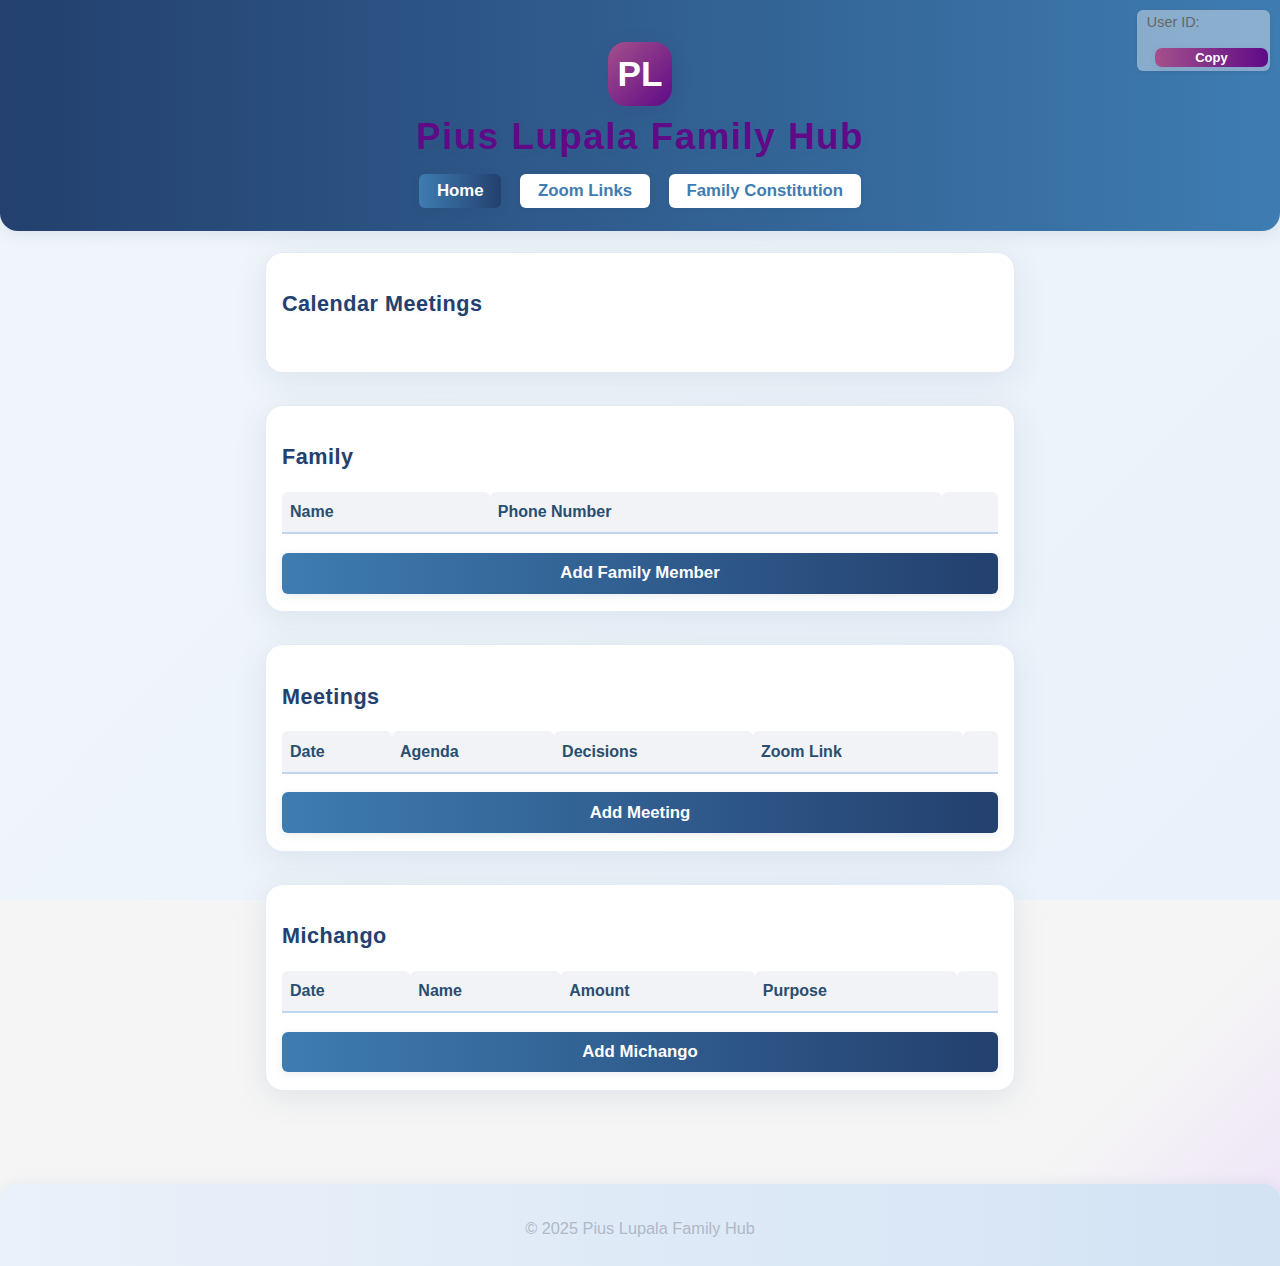
<file: index.html>
<!DOCTYPE html>
<html lang="en">
<head>
    <meta charset="UTF-8">
    <meta name="viewport" content="width=device-width, initial-scale=1.0">
    <title>Pius Lupala Family Hub</title>
    <link href="https://fonts.googleapis.com/css2?family=Montserrat:wght@400;600&display=swap" rel="stylesheet">
    <style>
        html, body {
            margin: 0;
            padding: 0;
            height: 100%;
            font-family: 'Montserrat', sans-serif;
            background: linear-gradient(135deg, #f5f5f5 60%, #e0c3fc 100%);
            min-height: 100vh;
        }
        .app-header {
            display: flex;
            flex-direction: column;
            align-items: center;
            margin-top: 18px;
        }
        .logo {
            width: 64px;
            height: 64px;
            border-radius: 18px;
            background: linear-gradient(135deg, #a4508b 0%, #5f0a87 100%);
            display: flex;
            align-items: center;
            justify-content: center;
            color: #fff;
            font-size: 2.2rem;
            font-weight: 700;
            box-shadow: 0 4px 20px rgba(80,0,120,0.10);
            margin-bottom: 10px;
        }
        h1 {
            text-align: center;
            color: #5f0a87;
            font-size: 2rem;
            font-weight: 600;
            margin: 0 0 8px 0;
        }
        .panel {
            padding: 28px 18px 22px 18px;
            background: #fff;
            border-top-left-radius: 25px;
            border-top-right-radius: 25px;
            box-shadow: 0 2px 24px rgba(80,0,120,0.07);
            margin-top: -16px;
            z-index: 3;
            position: relative;
            max-width: 480px;
            margin-left: auto;
            margin-right: auto;
        }
        input, select, button {
            width: 100%;
            padding: 12px;
            margin-top: 12px;
            font-size: 1rem;
            border-radius: 7px;
            border: 1px solid #d1c4e9;
            box-sizing: border-box;
            transition: box-shadow 0.2s;
        }
        input:focus, select:focus {
            outline: none;
            box-shadow: 0 0 0 2px #a4508b44;
            border-color: #a4508b;
        }
        button {
            background: linear-gradient(90deg, #a4508b 0%, #5f0a87 100%);
            color: white;
            border: none;
            font-size: 1.1rem;
            font-weight: 600;
            margin-top: 18px;
            cursor: pointer;
            box-shadow: 0 2px 8px rgba(80,0,120,0.07);
            transition: background 0.2s, transform 0.1s;
        }
        button:hover, button:focus {
            background: linear-gradient(90deg, #5f0a87 0%, #a4508b 100%);
            transform: translateY(-2px) scale(1.03);
        }
        .toggle {
            margin-top: 6px;
            text-align: center;
            display: flex;
            gap: 10px;
            justify-content: center;
        }
        .toggle button {
            width: 48%;
            margin-top: 0;
            font-size: 1rem;
            border-radius: 8px;
            box-shadow: none;
        }
        .history, .driver-panel {
            margin-top: 18px;
            background: #f7f3fa;
            padding: 16px 12px;
            border-radius: 13px;
            box-shadow: 0 2px 10px rgba(164,80,139,0.04);
        }
        .history h3, .driver-panel h3 {
            margin-top: 0;
            color: #5f0a87;
            font-size: 1.1rem;
            font-weight: 600;
        }
        .item {
            border-bottom: 1px solid #e1bee7;
            padding: 7px 0;
            color: #333;
            font-size: 0.98rem;
        }
        .item:last-child { border-bottom: none; }
        @media (max-width: 600px) {
            .panel {
                padding: 18px 4vw 18px 4vw;
                border-top-left-radius: 18px;
                border-top-right-radius: 18px;
            }
        }
        ::selection {
            background: #a4508b22;
        }
    </style>
    <link rel="stylesheet" href="style.css">
</head>
<body>
    <header>
        <div class="app-header">
            <div class="logo">PL</div>
            <h1>Pius Lupala Family Hub</h1>
        </div>
        <nav class="main-nav">
            <a href="index.html" class="active">Home</a>
            <a href="zoom.html">Zoom Links</a>
            <a href="constitution.html">Family Constitution</a>
        </nav>
    </header>
<div id="user-id-display" style="position:absolute;top:10px;right:10px;font-size:0.9em;color:#666;background:#fff6;border-radius:6px;padding:4px 10px;z-index:1000;box-shadow:0 1px 4px #0001;">User ID: <span id="user-id-value"></span> <button id="copy-user-id-btn" style="margin-left:8px;padding:2px 8px;font-size:0.9em;cursor:pointer;">Copy</button></div>
    <main>
    <div id="error-message" style="display:none;color:#b71c1c;background:#fff3f3;border:1.5px solid #e63946;padding:8px 16px;border-radius:6px;margin-bottom:14px;font-weight:600;font-size:1.08em;text-align:center;"></div>
        <section class="table-section" id="calendar-section">
            <h2>Calendar Meetings</h2>
            <div id="calendar"></div>
            <div id="calendar-meetings-modal" class="modal" style="display:none;">
                <div class="modal-content">
                    <span class="close-btn" onclick="closeCalendarModal()">&times;</span>
                    <h3 id="calendar-modal-title"></h3>
                    <div id="calendar-meetings-list"></div>
                    <form id="calendar-meeting-form" onsubmit="submitCalendarMeeting(event)">
                        <input type="hidden" id="calendar-meeting-date">
                        <div class="form-group">
                            <label>Agenda</label>
                            <input type="text" id="calendar-meeting-agenda" required>
                        </div>
                        <div class="form-group">
                            <label>Decisions</label>
                            <textarea id="calendar-meeting-decisions" required></textarea>
                        </div>
                        <div class="form-group">
                            <label>Zoom Link</label>
                            <input type="url" id="calendar-meeting-zoom" placeholder="https://zoom.us/...">
                        </div>
                        <button type="submit" class="add-btn">Add Meeting</button>
                    </form>
                </div>
            </div>
        </section>
        <section class="table-section" id="family-section">
            <h2>Family</h2>
            <table id="family-table">
                <thead>
                    <tr>
                        <th>Name</th>
                        <th>Phone Number</th>
            
                        <th></th>
                    </tr>
                </thead>
                <tbody></tbody>
            </table>
            <button class="add-btn" onclick="addFamilyRow()">Add Family Member</button>
        </section>
        <section class="table-section" id="meetings-section">
            <h2>Meetings</h2>
            <table id="meetings-table">
                <thead>
                    <tr>
                        <th>Date</th>
                        <th>Agenda</th>
                        <th>Decisions</th>
                        <th>Zoom Link</th>
                        <th></th>
                    </tr>
                </thead>
                <tbody></tbody>
            </table>
            <button class="add-btn" onclick="addMeetingRow()">Add Meeting</button>
        </section>
        <section class="table-section" id="michango-section">
            <h2>Michango</h2>
            <table id="michango-table">
                <thead>
                    <tr>
                        <th>Date</th>
                        <th>Name</th>
                        <th>Amount</th>
                        <th>Purpose</th>
                        <th></th>
                    </tr>
                </thead>
                <tbody></tbody>
            </table>
            <button class="add-btn" onclick="addMichangoRow()">Add Michango</button>
        </section>
    </main>
    <footer>
        <p>&copy; 2025 Pius Lupala Family Hub</p>
    </footer>
    <script src="firebase.js"></script>
    <script src="script.js"></script>
</body>
</html>
</file>
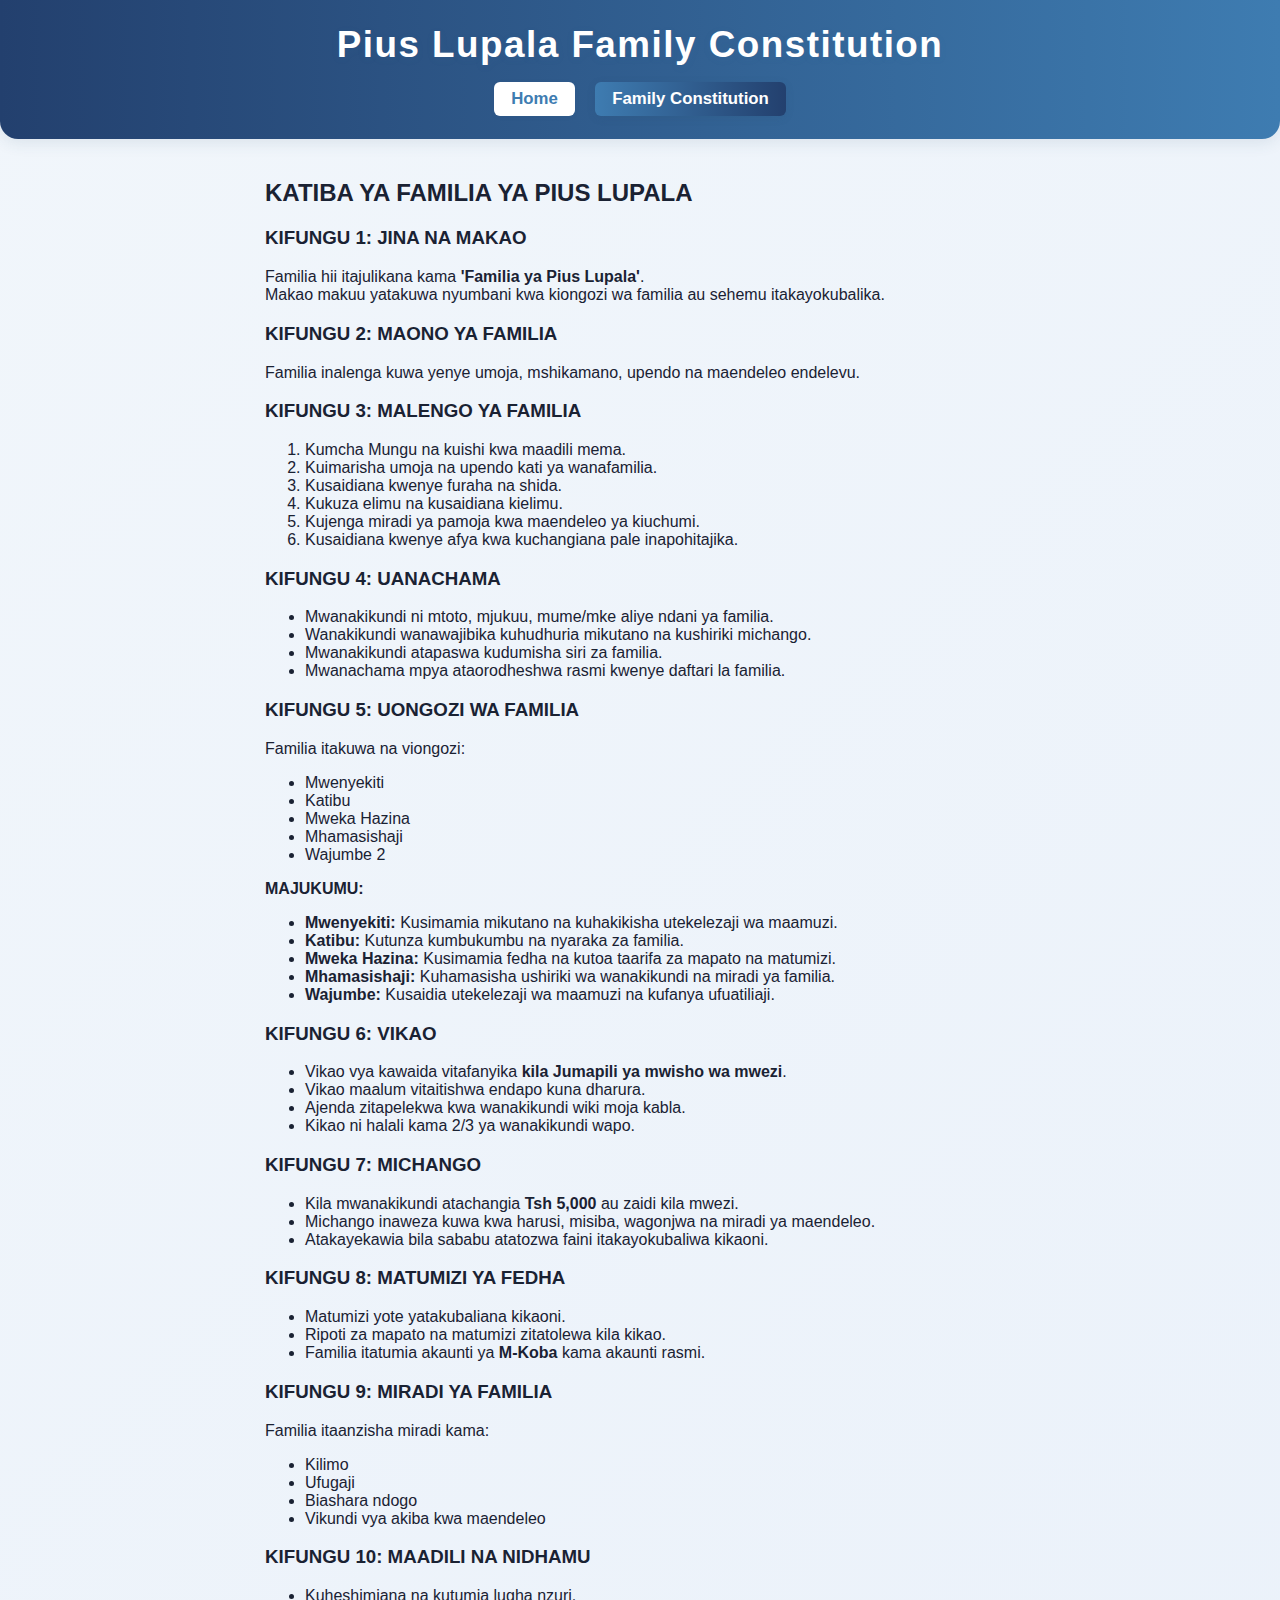
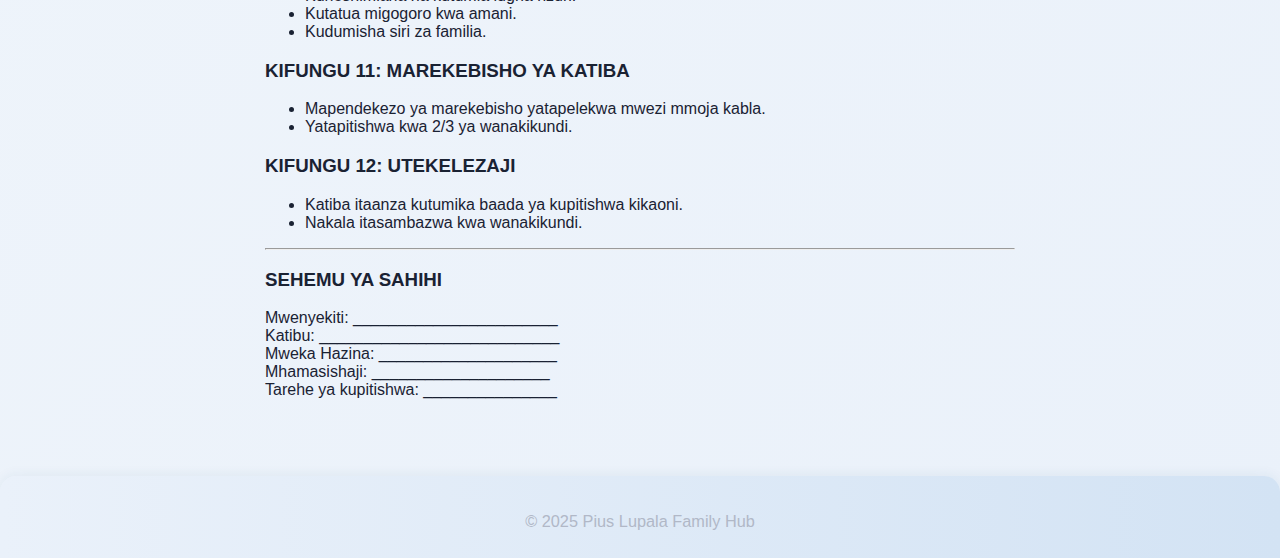
<file: constitution.html>
<!DOCTYPE html>
<html lang="en">
<head>
    <meta charset="UTF-8">
    <meta name="viewport" content="width=device-width, initial-scale=1.0">
    <title>Family Constitution</title>
    <link rel="stylesheet" href="style.css">
</head>
<body>
    <header>
        <h1>Pius Lupala Family Constitution</h1>
        <nav class="main-nav">
            <a href="index.html">Home</a>
            <a href="constitution.html" class="active">Family Constitution</a>
        </nav>
    </header>
    <main>
        <section>
    <h2>KATIBA YA FAMILIA YA PIUS LUPALA</h2>
    <h3>KIFUNGU 1: JINA NA MAKAO</h3>
    <p>Familia hii itajulikana kama <strong>'Familia ya Pius Lupala'</strong>.<br>
    Makao makuu yatakuwa nyumbani kwa kiongozi wa familia au sehemu itakayokubalika.</p>

    <h3>KIFUNGU 2: MAONO YA FAMILIA</h3>
    <p>Familia inalenga kuwa yenye umoja, mshikamano, upendo na maendeleo endelevu.</p>

    <h3>KIFUNGU 3: MALENGO YA FAMILIA</h3>
    <ol>
        <li>Kumcha Mungu na kuishi kwa maadili mema.</li>
        <li>Kuimarisha umoja na upendo kati ya wanafamilia.</li>
        <li>Kusaidiana kwenye furaha na shida.</li>
        <li>Kukuza elimu na kusaidiana kielimu.</li>
        <li>Kujenga miradi ya pamoja kwa maendeleo ya kiuchumi.</li>
        <li>Kusaidiana kwenye afya kwa kuchangiana pale inapohitajika.</li>
    </ol>

    <h3>KIFUNGU 4: UANACHAMA</h3>
    <ul>
        <li>Mwanakikundi ni mtoto, mjukuu, mume/mke aliye ndani ya familia.</li>
        <li>Wanakikundi wanawajibika kuhudhuria mikutano na kushiriki michango.</li>
        <li>Mwanakikundi atapaswa kudumisha siri za familia.</li>
        <li>Mwanachama mpya ataorodheshwa rasmi kwenye daftari la familia.</li>
    </ul>

    <h3>KIFUNGU 5: UONGOZI WA FAMILIA</h3>
    <p>Familia itakuwa na viongozi:</p>
    <ul>
        <li>Mwenyekiti</li>
        <li>Katibu</li>
        <li>Mweka Hazina</li>
        <li>Mhamasishaji</li>
        <li>Wajumbe 2</li>
    </ul>
    <strong>MAJUKUMU:</strong>
    <ul>
        <li><strong>Mwenyekiti:</strong> Kusimamia mikutano na kuhakikisha utekelezaji wa maamuzi.</li>
        <li><strong>Katibu:</strong> Kutunza kumbukumbu na nyaraka za familia.</li>
        <li><strong>Mweka Hazina:</strong> Kusimamia fedha na kutoa taarifa za mapato na matumizi.</li>
        <li><strong>Mhamasishaji:</strong> Kuhamasisha ushiriki wa wanakikundi na miradi ya familia.</li>
        <li><strong>Wajumbe:</strong> Kusaidia utekelezaji wa maamuzi na kufanya ufuatiliaji.</li>
    </ul>

    <h3>KIFUNGU 6: VIKAO</h3>
    <ul>
        <li>Vikao vya kawaida vitafanyika <strong>kila Jumapili ya mwisho wa mwezi</strong>.</li>
        <li>Vikao maalum vitaitishwa endapo kuna dharura.</li>
        <li>Ajenda zitapelekwa kwa wanakikundi wiki moja kabla.</li>
        <li>Kikao ni halali kama 2/3 ya wanakikundi wapo.</li>
    </ul>

    <h3>KIFUNGU 7: MICHANGO</h3>
    <ul>
        <li>Kila mwanakikundi atachangia <strong>Tsh 5,000</strong> au zaidi kila mwezi.</li>
        <li>Michango inaweza kuwa kwa harusi, misiba, wagonjwa na miradi ya maendeleo.</li>
        <li>Atakayekawia bila sababu atatozwa faini itakayokubaliwa kikaoni.</li>
    </ul>

    <h3>KIFUNGU 8: MATUMIZI YA FEDHA</h3>
    <ul>
        <li>Matumizi yote yatakubaliana kikaoni.</li>
        <li>Ripoti za mapato na matumizi zitatolewa kila kikao.</li>
        <li>Familia itatumia akaunti ya <strong>M-Koba</strong> kama akaunti rasmi.</li>
    </ul>

    <h3>KIFUNGU 9: MIRADI YA FAMILIA</h3>
    <p>Familia itaanzisha miradi kama:</p>
    <ul>
        <li>Kilimo</li>
        <li>Ufugaji</li>
        <li>Biashara ndogo</li>
        <li>Vikundi vya akiba kwa maendeleo</li>
    </ul>

    <h3>KIFUNGU 10: MAADILI NA NIDHAMU</h3>
    <ul>
        <li>Kuheshimiana na kutumia lugha nzuri.</li>
        <li>Kutatua migogoro kwa amani.</li>
        <li>Kudumisha siri za familia.</li>
    </ul>

    <h3>KIFUNGU 11: MAREKEBISHO YA KATIBA</h3>
    <ul>
        <li>Mapendekezo ya marekebisho yatapelekwa mwezi mmoja kabla.</li>
        <li>Yatapitishwa kwa 2/3 ya wanakikundi.</li>
    </ul>

    <h3>KIFUNGU 12: UTEKELEZAJI</h3>
    <ul>
        <li>Katiba itaanza kutumika baada ya kupitishwa kikaoni.</li>
        <li>Nakala itasambazwa kwa wanakikundi.</li>
    </ul>

    <hr>
    <h3>SEHEMU YA SAHIHI</h3>
    <p>
        Mwenyekiti: _______________________<br>
        Katibu: ___________________________<br>
        Mweka Hazina: ____________________<br>
        Mhamasishaji: ____________________<br>
        Tarehe ya kupitishwa: _______________<br>
    </p>
</section>
    </main>
    <footer>
        <p>&copy; 2025 Pius Lupala Family Hub</p>
    </footer>
</body>
</html>
</file>
<file: style.css>
/* General Styles */
body {
    font-family: 'Segoe UI', Arial, sans-serif;
    background: linear-gradient(135deg, #f1f6fb 0%, #eaf1fa 100%);
    margin: 0;
    padding: 0;
    color: #1a2233;
    min-height: 100vh;
}
header {
    background: linear-gradient(90deg, #23406e 0%, #3e7cb1 100%);
    color: #fff;
    padding: 1.5rem 0 1.2rem 0;
    text-align: center;
    box-shadow: 0 4px 16px rgba(41, 78, 112, 0.11);
    border-bottom-left-radius: 18px;
    border-bottom-right-radius: 18px;
}
header h1 {
    margin: 0;
    font-size: 2.3rem;
    font-weight: 700;
    letter-spacing: 1.5px;
    text-shadow: 0 2px 8px rgba(62, 124, 177, 0.08);
}
main {
    padding: 1.3rem 0.7rem 1.3rem 0.7rem;
    max-width: 750px;
    margin: 0 auto;
}
.table-section {
    background: #fff;
    margin-bottom: 2rem;
    border-radius: 18px;
    box-shadow: 0 6px 32px rgba(41, 78, 112, 0.10);
    padding: 1.3rem 1rem 1.1rem 1rem;
    transition: box-shadow 0.18s;
    border: 1px solid #e4eaf4;
}
.table-section:hover {
    box-shadow: 0 10px 36px 0 rgba(41, 78, 112, 0.13);
    border-color: #bfd7ee;
}
.table-section h2 {
    font-size: 1.35rem;
    margin-bottom: 1.1rem;
    color: #23406e;
    font-weight: 700;
    letter-spacing: 0.5px;
    text-shadow: 0 1px 4px rgba(62, 124, 177, 0.08);
}
table {
    width: 100%;
    border-collapse: separate;
    border-spacing: 0 0.3rem;
    margin-bottom: 0.6rem;
    background: transparent;
}
th, td {
    padding: 0.7rem 0.5rem;
    border-bottom: 1px solid #e3e6ec;
    text-align: left;
    font-size: 1.05rem;
}
td {
    background: #f8fbff;
    border-radius: 6px;
    box-shadow: 0 1px 2px rgba(62,124,177,0.03);
}
th {
    background: linear-gradient(90deg, #eaf1fa 0%, #d3e3f4 100%);
    font-weight: 700;
    font-size: 1.08rem;
    color: #294e70;
    border-radius: 6px 6px 0 0;
    border-bottom: 2px solid #bfd7ee;
}
th {
    background: #f1f3f7;
    font-weight: 600;
    font-size: 1rem;
}
tr:last-child td {
    border-bottom: none;
}
.add-btn {
    background: linear-gradient(90deg, #3e7cb1 0%, #23406e 100%);
    color: #fff;
    border: none;
    border-radius: 6px;
    padding: 0.65rem 1.3rem;
    font-size: 1.05rem;
    font-weight: 600;
    cursor: pointer;
    margin-top: 0.3rem;
    box-shadow: 0 2px 8px rgba(41, 78, 112, 0.10);
    transition: background 0.2s, box-shadow 0.2s;
}
.add-btn:hover {
    background: linear-gradient(90deg, #23406e 0%, #3e7cb1 100%);
    box-shadow: 0 4px 12px rgba(41, 78, 112, 0.13);
}
.remove-btn {
    background: linear-gradient(90deg, #e63946 0%, #ff8e72 100%);
    color: #fff;
    border: none;
    border-radius: 4px;
    padding: 0.45rem 1rem;
    cursor: pointer;
    font-size: 0.98rem;
    font-weight: 600;
    box-shadow: 0 1px 4px rgba(230, 57, 70, 0.09);
    transition: background 0.18s, box-shadow 0.18s;
}
.remove-btn:hover {
    background: linear-gradient(90deg, #b71c1c 0%, #e63946 100%);
    box-shadow: 0 2px 8px rgba(230, 57, 70, 0.13);
}
input, textarea {
    width: 100%;
    padding: 0.5rem 0.6rem;
    border: 1.5px solid #cfd8dc;
    border-radius: 6px;
    font-size: 1.05rem;
    background: #f6fafd;
    box-sizing: border-box;
    resize: vertical;
    margin-bottom: 0.1rem;
    transition: border 0.16s;
}
input:focus, textarea:focus {
    border: 1.5px solid #3e7cb1;
    outline: none;
    background: #eaf1fa;
}
@media (max-width: 600px) {
    main {
        padding: 0.3rem;
    }
    .table-section {
        padding: 0.6rem 0.3rem 0.8rem 0.3rem;
        border-radius: 10px;
    }
    th, td {
        padding: 0.38rem 0.1rem;
        font-size: 0.98rem;
    }
    .add-btn, .remove-btn {
        font-size: 0.99rem;
        padding: 0.36rem 0.7rem;
    }
    header h1 {
        font-size: 1.25rem;
    }
    .table-section h2 {
        font-size: 1.03rem;
    }
}
footer {
    text-align: center;
    padding: 1.2rem 0 0.7rem 0;
    color: #b1b8c7;
    font-size: 1.02rem;
    background: linear-gradient(90deg, #eaf1fa 0%, #d3e3f4 100%);
    border-top-left-radius: 16px;
    border-top-right-radius: 16px;
    margin-top: 2.5rem;
    box-shadow: 0 -2px 12px rgba(41, 78, 112, 0.06);
}

/* Navigation Bar */
.main-nav {
    display: flex;
    gap: 1.2rem;
    justify-content: center;
    align-items: center;
    margin-top: 1rem;
    margin-bottom: 0.2rem;
}
.main-nav a {
    color: #3e7cb1;
    background: #fff;
    border-radius: 6px;
    padding: 0.45rem 1.1rem;
    text-decoration: none;
    font-weight: 600;
    font-size: 1.05rem;
    transition: background 0.18s, color 0.18s, box-shadow 0.18s;
    box-shadow: 0 1px 4px rgba(41, 78, 112, 0.09);
}
.main-nav a.active, .main-nav a:hover {
    background: linear-gradient(90deg, #3e7cb1 0%, #23406e 100%);
    color: #fff;
    box-shadow: 0 2px 8px rgba(41, 78, 112, 0.13);
}
@media (max-width: 600px) {
    .main-nav {
        gap: 0.5rem;
        margin-top: 0.6rem;
    }
    .main-nav a {
        font-size: 0.97rem;
        padding: 0.38rem 0.7rem;
    }
}

/* Zoom Link Button */
.zoom-link-btn {
    display: inline-block;
    background: linear-gradient(90deg, #2d8cff 0%, #23406e 100%);
    color: #fff !important;
    border: none;
    border-radius: 5px;
    padding: 0.43rem 1.05rem;
    font-size: 1.01rem;
    font-weight: 600;
    text-decoration: none;
    box-shadow: 0 2px 8px rgba(41, 78, 112, 0.12);
    transition: background 0.18s, box-shadow 0.18s;
}
.zoom-link-btn:hover {
    background: linear-gradient(90deg, #23406e 0%, #2d8cff 100%);
    box-shadow: 0 4px 16px rgba(41, 78, 112, 0.16);
}

/* Calendar Styles */
#calendar {
    display: flex;
    flex-direction: column;
    align-items: center;
    margin-bottom: 1.2rem;
}
.calendar-header {
    display: flex;
    justify-content: space-between;
    align-items: center;
    width: 100%;
    max-width: 340px;
    margin-bottom: 0.5rem;
    font-weight: 600;
    color: #23406e;
}
.calendar-header button {
    background: linear-gradient(90deg, #3e7cb1 0%, #23406e 100%);
    color: #fff;
    border: none;
    border-radius: 4px;
    padding: 0.35rem 0.8rem;
    font-size: 1.08rem;
    font-weight: 600;
    cursor: pointer;
    box-shadow: 0 1px 4px rgba(62,124,177,0.11);
    transition: background 0.18s, box-shadow 0.18s;
}
.calendar-header button:hover {
    background: linear-gradient(90deg, #23406e 0%, #3e7cb1 100%);
    box-shadow: 0 2px 8px rgba(62,124,177,0.13);
}
.calendar-grid {
    display: grid;
    grid-template-columns: repeat(7, 1fr);
    gap: 3px;
    width: 100%;
    max-width: 340px;
}
.calendar-day, .calendar-date {
    text-align: center;
    padding: 0.55rem 0;
    font-size: 1.01rem;
}
.calendar-day {
    font-weight: 700;
    background: #eaf1fa;
    color: #294e70;
    border-radius: 2px;
    letter-spacing: 0.3px;
}
.calendar-date {
    background: #f6fafd;
    border-radius: 8px;
    cursor: pointer;
    border: 1.5px solid transparent;
    transition: background 0.18s, border 0.18s, box-shadow 0.18s;
    position: relative;
    font-weight: 500;
    box-shadow: 0 1px 2px rgba(62,124,177,0.03);
}
.calendar-date.has-meeting {
    background: linear-gradient(90deg, #e3f2fd 0%, #bfd7ee 100%);
    border: 1.5px solid #3e7cb1;
    font-weight: 700;
    color: #23406e;
    box-shadow: 0 2px 8px rgba(62,124,177,0.10);
}
.calendar-date.today {
    border: 2px solid #e63946;
    background: #fff0f1;
    color: #e63946;
}
.calendar-date:hover {
    background: #ddefff;
    border: 1.5px solid #23406e;
    box-shadow: 0 4px 12px rgba(62,124,177,0.11);
}

/* Modal Styles */
.modal {
    position: fixed;
    z-index: 1000;
    left: 0;
    top: 0;
    width: 100vw;
    height: 100vh;
    overflow: auto;
    background: rgba(41, 78, 112, 0.14);
    display: flex;
    align-items: center;
    justify-content: center;
}
.modal-content {
    background: #fff;
    padding: 1.4rem 1.1rem 1.2rem 1.1rem;
    border-radius: 16px;
    max-width: 370px;
    width: 98vw;
    box-shadow: 0 8px 40px rgba(41, 78, 112, 0.14);
    position: relative;
    border: 1.5px solid #e4eaf4;
}
.close-btn {
    position: absolute;
    right: 1.3rem;
    top: 1.1rem;
    font-size: 1.7rem;
    color: #e63946;
    cursor: pointer;
    font-weight: bold;
    transition: color 0.15s;
}
.close-btn:hover {
    color: #b71c1c;
}
#calendar-meetings-list {
    margin-bottom: 1.1rem;
}
#calendar-meetings-list ul {
    padding-left: 1.1rem;
    margin: 0 0 0.7rem 0;
}
#calendar-meetings-list li {
    margin-bottom: 0.32rem;
    font-size: 1.01rem;
}
.form-group {
    margin-bottom: 0.8rem;
}
@media (max-width: 600px) {
    #calendar, .calendar-header, .calendar-grid {
        max-width: 99vw;
    }
    .modal-content {
        max-width: 99vw;
        padding: 1rem 0.5rem 1rem 0.5rem;
        border-radius: 10px;
    }
}
</file>
